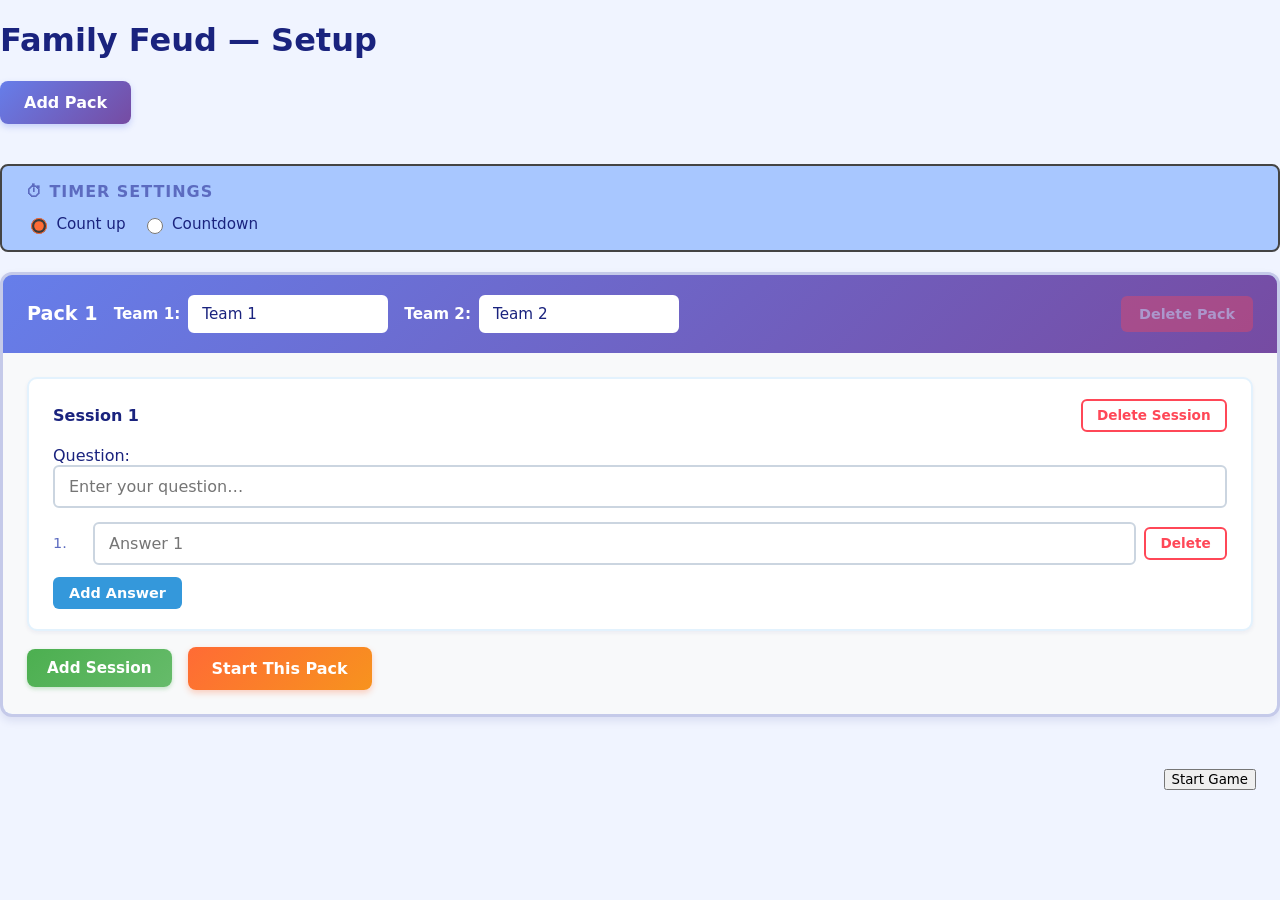
<file: index.html>
<!DOCTYPE html>
<html lang="en">
<head>
  <meta charset="UTF-8">
  <meta name="viewport" content="width=device-width, initial-scale=1.0">
  <meta name="description" content="Family Feud game setup - configure your custom game">
  <meta name="theme-color" content="#f0f4ff">
  <title>Family Feud — Setup</title>
  <link rel="stylesheet" href="css/style.css">
</head>
<body data-page="setup">

  <header>
    <h1>Family Feud — Setup</h1>
  </header>

  <main>
    <section id="controls-bar" aria-label="Session controls">
      <!-- Add Session button rendered here -->
    </section>

    <!-- Timer configuration panel -->
    <section id="timer-config-panel" aria-label="Timer settings">
      <h2 class="timer-config__title">⏱ Timer Settings</h2>
      <div class="timer-config__body">
        <div class="timer-config__mode">
          <label>
            <input type="radio" name="timer-mode" id="timer-mode-up" value="up" checked>
            Count up
          </label>
          <label>
            <input type="radio" name="timer-mode" id="timer-mode-down" value="down">
            Countdown
          </label>
        </div>
        <div class="timer-config__duration" id="timer-duration-row">
          <label for="timer-minutes">Minutes</label>
          <input type="number" id="timer-minutes" min="0" max="99" value="1" aria-label="Timer minutes">
          <span class="timer-config__colon">:</span>
          <label for="timer-seconds">Seconds</label>
          <input type="number" id="timer-seconds" min="0" max="59" value="0" aria-label="Timer seconds">
        </div>
      </div>
    </section>

    <section id="sessions-container" aria-label="Session panels">
      <!-- Session panels rendered dynamically by setupInit() -->
    </section>

    <section id="validation-area" role="status" aria-live="polite" aria-label="Validation messages">
      <!-- Validation messages rendered here -->
    </section>
  </main>

  <footer id="sticky-footer">
    <!-- Start Game button rendered here -->
  </footer>

  <script src="js/main.js"></script>
</body>
</html>
</file>
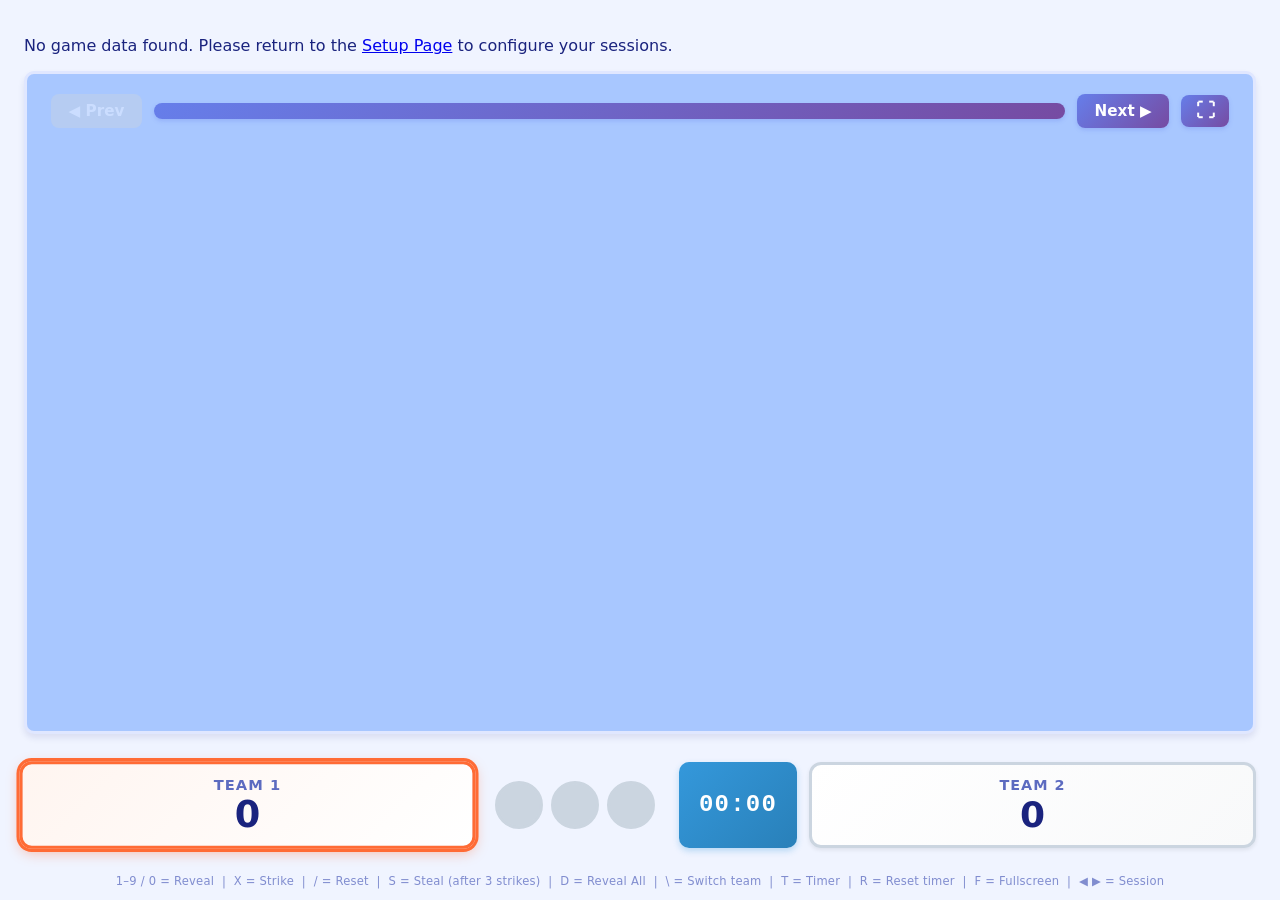
<file: game.html>
<!DOCTYPE html>
<html lang="en">
<head>
  <meta charset="UTF-8">
  <meta name="viewport" content="width=device-width, initial-scale=1.0">
  <meta name="description" content="Family Feud game - offline web-based game show experience">
  <meta name="theme-color" content="#f0f4ff">
  <title>Family Feud — Game</title>
  <link rel="stylesheet" href="css/style.css">
</head>
<body data-page="game">

  <!-- Full-screen wrong-answer overlay — shown briefly on X key press -->
  <div id="strike-overlay" aria-live="assertive" aria-label="Wrong answer">✗</div>

  <main id="game-main">

    <!-- No-data error state -->
    <p id="no-data-msg" hidden>
      No game data found. Please return to the <a href="index.html">Setup Page</a> to configure your sessions.
    </p>

    <!-- Session navigation + board block -->
    <div id="game-block">

      <!-- Nav row: Prev — question — Next — Fullscreen -->
      <div id="game-nav">
        <button id="nav-prev" aria-label="Previous session" disabled>&#9664; Prev</button>
        <h1 id="question-text"></h1>
        <button id="nav-next" aria-label="Next session">Next &#9654;</button>
        <button id="fullscreen-btn" aria-label="Toggle fullscreen" title="Fullscreen (F)">⛶</button>
      </div>

      <!-- Answer slots rendered here by renderBoard() -->
      <div id="board" aria-label="Answer board"></div>

    </div><!-- /#game-block -->

    <!-- Bottom bar: Team 1 | Strikes | Timer | Team 2 -->
    <div id="bottom-bar" aria-label="Game controls">

      <div id="team1-panel" class="team-panel active" aria-label="Team 1 score panel">
        <span class="team-label">TEAM 1</span>
        <span id="team1-score" class="team-score" aria-live="polite">0</span>
      </div>

      <!-- Strike Display -->
      <div id="strike-display" aria-label="Strike counter">
        <div class="strike-slot" data-strike="1"></div>
        <div class="strike-slot" data-strike="2"></div>
        <div class="strike-slot" data-strike="3"></div>
      </div>

      <div id="timer-display" aria-live="polite" aria-label="Timer">00:00</div>

      <div id="team2-panel" class="team-panel" aria-label="Team 2 score panel">
        <span class="team-label">TEAM 2</span>
        <span id="team2-score" class="team-score" aria-live="polite">0</span>
      </div>

    </div><!-- /#bottom-bar -->

    <!-- Keyboard shortcut reference -->
    <div id="shortcut-ref" aria-label="Keyboard shortcuts">
      1–9 / 0 = Reveal &nbsp;|&nbsp; X = Strike &nbsp;|&nbsp; / = Reset &nbsp;|&nbsp; S = Steal (after 3 strikes) &nbsp;|&nbsp; D = Reveal All &nbsp;|&nbsp; \ = Switch team &nbsp;|&nbsp; T = Timer &nbsp;|&nbsp; R = Reset timer &nbsp;|&nbsp; F = Fullscreen &nbsp;|&nbsp; ◀ ▶ = Session
    </div>

  </main>

  <script src="js/main.js"></script>
</body>
</html>
</file>
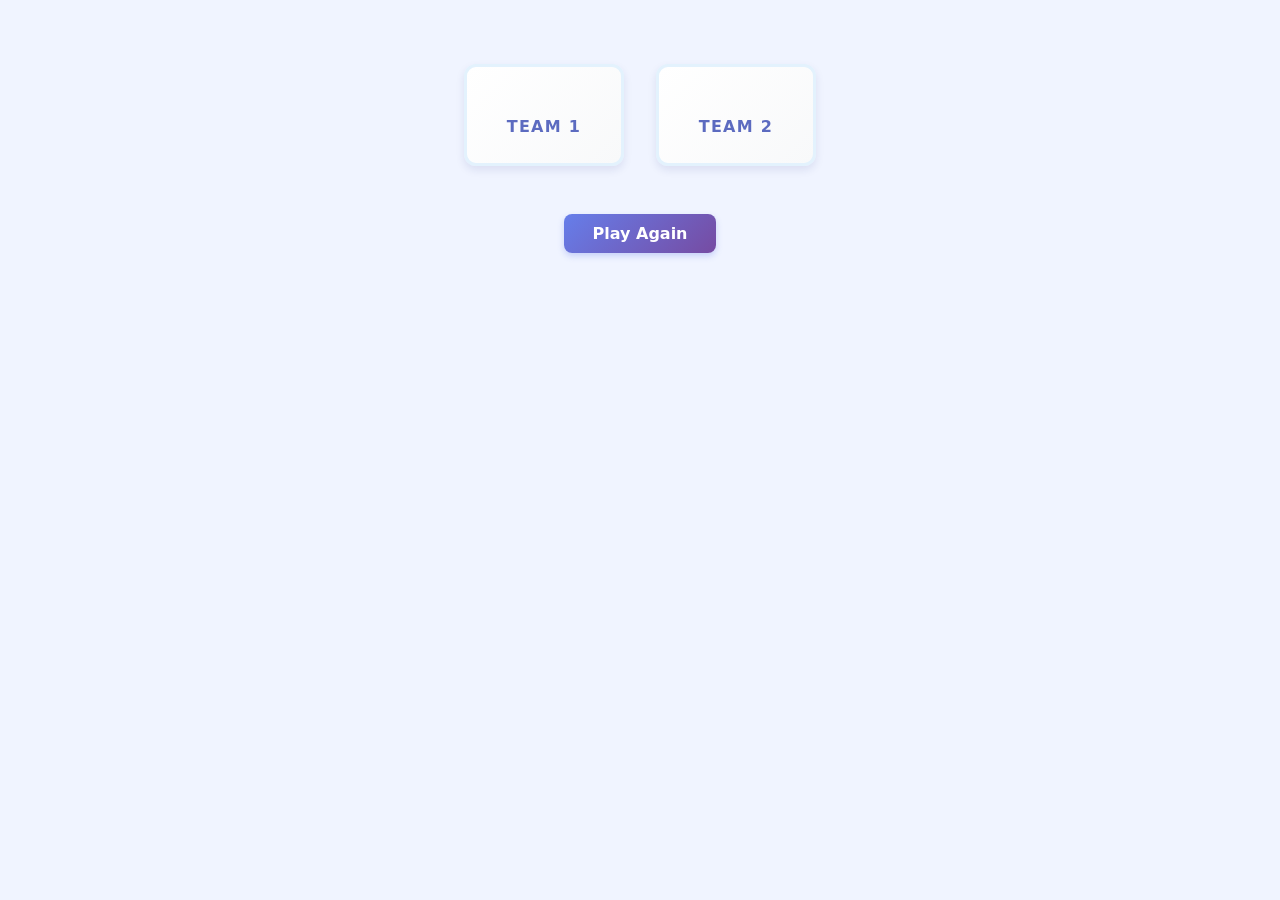
<file: results.html>
<!DOCTYPE html>
<html lang="en">
<head>
  <meta charset="UTF-8">
  <meta name="viewport" content="width=device-width, initial-scale=1.0">
  <meta name="description" content="Family Feud game results - see who won!">
  <meta name="theme-color" content="#f0f4ff">
  <title>Family Feud — Results</title>
  <link rel="stylesheet" href="css/style.css">
</head>
<body data-page="results">

  <main id="results-container">

    <div id="winner-banner" role="status" aria-live="polite">
      <!-- Winner announcement rendered dynamically by renderResults() -->
    </div>

    <div id="scores-container">
      <div class="score-panel" id="team1-result-panel" aria-label="Team 1 final score">
        <span class="score-team-label">TEAM 1</span>
        <span class="score-value" id="team1-final-score" aria-live="polite"></span>
      </div>
      <div class="score-panel" id="team2-result-panel" aria-label="Team 2 final score">
        <span class="score-team-label">TEAM 2</span>
        <span class="score-value" id="team2-final-score" aria-live="polite"></span>
      </div>
    </div>

    <p id="error-msg" hidden>
      Scores could not be retrieved. <a href="index.html">Return to Setup Page</a>
    </p>

    <button id="play-again-btn" hidden>Play Again</button>

  </main>

  <script src="js/main.js"></script>
</body>
</html>
</file>
<file: css/style.css>
/* ==========================================================================
   Family Feud Game — Main Stylesheet
   Shared by index.html (Setup Page) and game.html (Game Page)
   ========================================================================== */

/* Performance optimizations */
*,
*::before,
*::after {
  box-sizing: border-box;
}

html {
  /* Enable GPU acceleration for smoother animations */
  -webkit-font-smoothing: antialiased;
  -moz-osx-font-smoothing: grayscale;
}

/* ==========================================================================
   1. CSS Custom Properties (Design Tokens)
   ========================================================================== */

:root {
  
  --bg:               #f0f4ff;        /* Soft blue-white background */
  --loading:          hsl(219, 100%, 83%);        /* Clean panels (renamed from panel-bg) */
  --slot-hidden:      #e3f2fd;        /* Light blue for hidden slots */
  --slot-revealed:    #4caf50;        /* Vibrant green for revealed */
  --text-primary:     #1a237e;        /* Deep blue for primary text */
  --text-secondary:   #5c6bc0;        /* Medium blue for secondary text */
  --active-border:    #ff6b35;        /* Bright orange for active elements */
  --strike-active:    #ff4757;        /* Bright red for wrong answers */
  --strike-inactive:  #cbd5e0;        /* Light gray for inactive */
  --accent-purple:    #9b59b6;        /* Purple accent */
  --accent-blue:      #3498db;        /* Blue accent */
  --accent-yellow:    #ffd700;        /* Gold/yellow accent */
}

/* ==========================================================================
   2. Reset & Base Styles
   ========================================================================== */

*,
*::before,
*::after {
  box-sizing: border-box;
}

body {
  margin: 0;
  background: var(--bg);
  color: var(--text-primary);
  font-family: 'Segoe UI', system-ui, -apple-system, sans-serif;
}

/* Generic button styles across all pages */
button {
  font-family: inherit;
  cursor: pointer;
  transition: all 0.2s ease;
  touch-action: manipulation; /* Prevent double-tap zoom on mobile */
}

button:active:not(:disabled) {
  transform: scale(0.95);
}

/* Form input styles */
input, textarea {
  font-family: inherit;
}

/* ==========================================================================
   3. Layout Primitives
   ========================================================================== */

/* Page-level wrapper — constrain width and center content */
.page-container {
  max-width: 960px;
  margin: 0 auto;
  padding: 1rem 1.5rem;
}

/* Generic stack — vertical rhythm between direct children */
.stack > * + * {
  margin-top: 1rem;
}

/* Horizontal cluster — flex row with wrapping */
.cluster {
  display: flex;
  flex-wrap: wrap;
  gap: 0.75rem;
  align-items: center;
}

/* ==========================================================================
   4. Setup Page — Pack & Session Panels
   ========================================================================== */

/* Outer wrapper for the pack list */
#sessions-container {
  display: flex;
  flex-direction: column;
  gap: 1.5rem;
  padding: 0 0 1rem;
}

/* Individual pack card */
.pack-panel {
  background: var(--loading);
  border: 3px solid #c5cae9;
  border-radius: 12px;
  padding: 0;
  margin: 0;
  box-shadow: 0 4px 8px rgba(26, 35, 126, 0.1);
  transition: box-shadow 0.2s ease;
  overflow: hidden;
}

.pack-panel:hover {
  box-shadow: 0 6px 16px rgba(26, 35, 126, 0.15);
}

/* Pack panel header row (title + team inputs + delete button) */
.pack-panel__header {
  display: flex;
  flex-wrap: wrap;
  align-items: center;
  gap: 1rem;
  padding: 1.25rem 1.5rem;
  background: linear-gradient(135deg, #667eea 0%, #764ba2 100%);
  color: #ffffff;
  user-select: none;
}

.pack-panel__header:hover .pack-panel__title {
  text-decoration: underline;
}

/* Pack title label */
.pack-panel__title {
  font-size: 1.2rem;
  font-weight: 700;
  color: #ffffff;
  margin: 0;
  flex: 0 0 auto;
  cursor: pointer;
  user-select: none;
}

.pack-panel__title:hover {
  text-decoration: underline;
}

/* Team name inputs container */
.pack-panel__team-inputs {
  display: flex;
  flex-wrap: wrap;
  gap: 1rem;
  flex: 1;
  align-items: center;
}

.pack-panel__team-inputs label {
  display: flex;
  align-items: center;
  gap: 0.5rem;
  color: #ffffff;
  font-size: 0.95rem;
  font-weight: 600;
}

.pack-team1-input,
.pack-team2-input {
  padding: 0.5rem 0.75rem;
  border: 2px solid #ffffff;
  border-radius: 6px;
  font-size: 0.95rem;
  background: #ffffff;
  color: var(--text-primary);
  max-width: 200px;
}

.pack-team1-input:focus,
.pack-team2-input:focus {
  outline: none;
  border-color: var(--accent-yellow);
  box-shadow: 0 0 0 3px rgba(255, 215, 0, 0.3);
}

/* Pack delete button */
.pack-delete-btn {
  padding: 0.5rem 1rem;
  background: rgba(255, 71, 87, 0.9);
  color: #ffffff;
  border: 2px solid transparent;
  border-radius: 6px;
  font-size: 0.9rem;
  font-weight: 600;
  transition: all 0.2s;
}

.pack-delete-btn:hover:not(:disabled) {
  background: #e63946;
  border-color: #ffffff;
}

.pack-delete-btn:disabled {
  opacity: 0.4;
  cursor: not-allowed;
}

/* Pack body (collapsible) */
.pack-panel__body {
  display: none;
  padding: 1.5rem;
  background: #f8f9fa;
}

.pack-panel.expanded .pack-panel__body {
  display: block;
}

/* Sessions container within pack */
.pack-sessions-container {
  display: flex;
  flex-direction: column;
  gap: 1.25rem;
  margin-bottom: 1rem;
}

/* Pack score display */
.pack-score-display {
  background: linear-gradient(135deg, #ffd700 0%, #ffed4e 100%);
  border: 2px solid #f0c419;
  border-radius: 8px;
  padding: 1rem 1.25rem;
  margin-bottom: 1.25rem;
  font-size: 1rem;
  color: #1a237e;
  text-align: center;
  box-shadow: 0 2px 4px rgba(255, 215, 0, 0.3);
}

.pack-score-display strong {
  font-weight: 700;
}

/* Button container for pack actions */
.pack-button-container {
  display: flex;
  gap: 1rem;
  flex-wrap: wrap;
  align-items: center;
}

.start-pack-btn {
  padding: 0.75rem 1.5rem;
  background: linear-gradient(135deg, #ff6b35 0%, #f7931e 100%);
  color: #ffffff;
  border: none;
  border-radius: 8px;
  font-size: 1rem;
  font-weight: 700;
  cursor: pointer;
  transition: all 0.2s;
  box-shadow: 0 3px 6px rgba(255, 107, 53, 0.3);
}

.start-pack-btn:hover {
  transform: translateY(-2px);
  box-shadow: 0 5px 12px rgba(255, 107, 53, 0.4);
  background: linear-gradient(135deg, #ff5722 0%, #ff8f00 100%);
}

/* Individual session card */
.session-panel {
  background: #ffffff;
  border: 2px solid #e3f2fd;
  border-radius: 10px;
  padding: 1.25rem 1.5rem;
  margin: 0;
  box-shadow: 0 2px 4px rgba(26, 35, 126, 0.06);
  transition: box-shadow 0.2s ease;
}

.session-panel:hover {
  box-shadow: 0 3px 8px rgba(26, 35, 126, 0.1);
}

/* Session panel header row (title + delete button) */
.session-panel__header {
  display: flex;
  justify-content: space-between;
  align-items: center;
  margin-bottom: 0.875rem;
}

/* Session title label */
.session-panel__title {
  font-size: 1rem;
  font-weight: 600;
  color: var(--text-primary);
  margin: 0;
}

/* Question input within a session panel */
.session-panel__question {
  width: 100%;
  margin-bottom: 0.875rem;
}

/* Answer list container */
.session-panel__answers {
  display: flex;
  flex-direction: column;
  gap: 0.5rem;
  margin-bottom: 0.75rem;
}

/* Individual answer row */
.answer-row {
  display: flex;
  align-items: center;
  gap: 0.5rem;
}

/* Answer row label (1., 2., …) */
.answer-row__label {
  min-width: 2rem;
  color: var(--text-secondary);
  font-size: 0.9rem;
}

/* Button styles for setup page */
#add-pack-btn {
  padding: 0.75rem 1.5rem;
  background: linear-gradient(135deg, #667eea 0%, #764ba2 100%);
  color: #ffffff;
  border: none;
  border-radius: 8px;
  font-size: 1rem;
  font-weight: 600;
  cursor: pointer;
  transition: all 0.2s;
  box-shadow: 0 3px 6px rgba(102, 126, 234, 0.3);
  margin-bottom: 1rem;
}

#add-pack-btn:hover:not(:disabled) {
  transform: translateY(-2px);
  box-shadow: 0 5px 12px rgba(102, 126, 234, 0.4);
}

#add-pack-btn:disabled {
  opacity: 0.5;
  cursor: not-allowed;
  background: var(--strike-inactive);
  box-shadow: none;
}

.add-session-btn {
  padding: 0.625rem 1.25rem;
  background: linear-gradient(135deg, #4caf50 0%, #66bb6a 100%);
  color: #ffffff;
  border: none;
  border-radius: 8px;
  font-size: 0.95rem;
  font-weight: 600;
  cursor: pointer;
  transition: all 0.2s;
  box-shadow: 0 2px 4px rgba(76, 175, 80, 0.3);
}

.add-session-btn:hover:not(:disabled) {
  transform: translateY(-1px);
  box-shadow: 0 4px 8px rgba(76, 175, 80, 0.4);
}

.add-session-btn:disabled {
  opacity: 0.5;
  cursor: not-allowed;
  background: var(--strike-inactive);
  box-shadow: none;
}

.add-answer-btn {
  padding: 0.5rem 1rem;
  background: #3498db;
  color: #ffffff;
  border: none;
  border-radius: 6px;
  font-size: 0.9rem;
  font-weight: 600;
  cursor: pointer;
  transition: all 0.2s;
}

.add-answer-btn:hover:not(:disabled) {
  background: #2980b9;
  transform: translateY(-1px);
}

.add-answer-btn:disabled {
  opacity: 0.5;
  cursor: not-allowed;
  background: var(--strike-inactive);
}

.session-delete-btn,
.answer-delete-btn {
  padding: 0.4rem 0.9rem;
  background: transparent;
  color: var(--strike-active);
  border: 2px solid var(--strike-active);
  border-radius: 6px;
  font-size: 0.85rem;
  font-weight: 600;
  cursor: pointer;
  transition: all 0.2s;
}

.session-delete-btn:hover:not(:disabled),
.answer-delete-btn:hover:not(:disabled) {
  background: var(--strike-active);
  color: #ffffff;
}

.session-delete-btn:disabled,
.answer-delete-btn:disabled {
  opacity: 0.4;
  cursor: not-allowed;
  border-color: var(--strike-inactive);
  color: var(--strike-inactive);
}

/* Input styling for setup page */
.session-question-input,
.answer-row input[type="text"] {
  width: 100%;
  padding: 0.625rem 0.875rem;
  font-size: 1rem;
  border: 2px solid #cbd5e0;
  border-radius: 6px;
  background: #ffffff;
  color: var(--text-primary);
  transition: border-color 0.2s, box-shadow 0.2s;
}

.session-question-input:focus,
.answer-row input[type="text"]:focus {
  outline: none;
  border-color: var(--active-border);
  box-shadow: 0 0 0 3px rgba(255, 107, 53, 0.2);
}

/* Controls bar styling */
#controls-bar {
  display: flex;
  gap: 0.75rem;
  margin-bottom: 1.5rem;
  flex-wrap: wrap;
}

/* ==========================================================================
   5. Setup Page — Timer Config Panel
   ========================================================================== */

#timer-config-panel {
  background: var(--loading);
  border: 2px solid #444;
  border-radius: 8px;
  padding: 1rem 1.5rem;
  margin-bottom: 1.25rem;
}

.timer-config__title {
  font-size: 1rem;
  font-weight: 700;
  color: var(--text-secondary);
  text-transform: uppercase;
  letter-spacing: 0.06em;
  margin: 0 0 0.875rem;
}

.timer-config__body {
  display: flex;
  flex-wrap: wrap;
  align-items: center;
  gap: 1.25rem;
}

/* Count-up / Countdown radio group */
.timer-config__mode {
  display: flex;
  gap: 1rem;
}

.timer-config__mode label {
  display: flex;
  align-items: center;
  gap: 0.4rem;
  cursor: pointer;
  font-size: 0.95rem;
  color: var(--text-primary);
}

.timer-config__mode input[type="radio"] {
  accent-color: var(--active-border);
  width: 1rem;
  height: 1rem;
}

/* Duration inputs row (MM : SS) */
.timer-config__duration {
  display: flex;
  align-items: center;
  gap: 0.5rem;
}

.timer-config__duration label {
  font-size: 0.85rem;
  color: var(--text-secondary);
}

.timer-config__duration input[type="number"] {
  width: 4rem;
  text-align: center;
  font-size: 1.1rem;
  font-weight: 700;
  padding: 0.3rem 0.4rem;
  background: var(--bg);
  color: var(--text-primary);
  border: 2px solid #444;
  border-radius: 5px;
}

.timer-config__duration input[type="number"]:focus {
  border-color: var(--active-border);
  outline: none;
}

.timer-config__colon {
  font-size: 1.2rem;
  font-weight: 700;
  color: var(--text-secondary);
}

/* Hide the duration row when count-up mode is selected */
.timer-config__duration.hidden {
  display: none;
}

/* ==========================================================================
   6. Setup Page — Validation & Sticky Footer
   ========================================================================== */

/* Validation message container */
#validation-area {
  min-height: 1.5rem;
  padding: 0 0 0.5rem;
}

/* Individual validation error line */
.validation-message {
  color: var(--strike-active);
  font-size: 0.9rem;
  margin: 0.25rem 0;
  display: flex;
  align-items: center;
  gap: 0.4rem;
}

.validation-message::before {
  content: "⚠";
  flex-shrink: 0;
}

/* Sticky footer — Start Game button area */
#sticky-footer {
  position: sticky;
  bottom: 1rem;
  display: flex;
  justify-content: flex-end;
  padding: 0.75rem 1.5rem;
  /* Subtle backdrop so button stays readable over scrolled content */
  background: linear-gradient(transparent, var(--bg) 40%);
  pointer-events: none; /* let clicks pass through the gradient area */
}

#sticky-footer > * {
  pointer-events: auto; /* restore click target for actual children */
}

/* ==========================================================================
   6. Game Page — Layout
   ========================================================================== */

/* Full-page game layout: block + bottom bar stacked */
#game-main {
  display: flex;
  flex-direction: column;
  min-height: 100vh;
  padding: 1.25rem 1.5rem 0;
  box-sizing: border-box;
}

/* The main game block: question header + answer board, bordered card */
#game-block {
  flex: 1;
  background: var(--loading);
  border: 3px solid #e0e7ff;
  border-radius: 10px;
  padding: 1.25rem 1.5rem;
  display: flex;
  flex-direction: column;
  gap: 1.25rem;
  margin-bottom: 1rem;
  box-shadow: 0 4px 6px rgba(26, 35, 126, 0.1);
}

/* Nav row inside the block: Prev — question — Next */
#game-nav {
  display: flex;
  align-items: center;
  gap: 0.75rem;
}

/* Question heading — ≥24px per Req 12.3 */
#question-text {
  flex: 1;
  font-size: 1.6rem;
  font-weight: 700;
  color: var(--text-primary);
  text-align: center;
  margin: 0;
  padding: 0.5rem 0.75rem;
  background: linear-gradient(135deg, #667eea 0%, #764ba2 100%);
  color: #ffffff;
  border: none;
  border-radius: 8px;
  box-shadow: 0 2px 4px rgba(102, 126, 234, 0.3);
}

/* Answer board: two columns side by side when > 5 answers */
#board {
  display: flex;
  gap: 1rem;
  justify-content: center;
}

/* Left and right column containers */
.col-left,
.col-right {
  flex: 1;
  display: flex;
  flex-direction: column;
  gap: 0.5rem;
}

/* Center column container for ≤5 answers */
.col-center {
  flex: 0 1 auto;
  max-width: 600px;
  width: 100%;
  display: flex;
  flex-direction: column;
  gap: 0.5rem;
}

/* Individual answer slot — hidden state (default) */
.answer-slot {
  min-height: 56px;
  font-size: 1.25rem;
  font-weight: 600;
  background-color: var(--slot-hidden);
  color: var(--text-primary);
  display: flex;
  align-items: center;
  justify-content: center;
  border-radius: 8px;
  border: 2px solid #bbdefb;
  padding: 0.5rem 1rem;
  user-select: none;
  transition: background-color 0.3s ease, border-color 0.3s ease, transform 0.2s ease;
  will-change: background-color, border-color;
  box-shadow: 0 2px 4px rgba(0, 0, 0, 0.08);
}

/* Answer slot — revealed state: GREEN */
.answer-slot.revealed {
  background: linear-gradient(135deg, #4caf50 0%, #81c784 100%);
  border-color: #4caf50;
  color: #ffffff;
  animation: revealPulse 0.4s ease-out;
  box-shadow: 0 4px 8px rgba(76, 175, 80, 0.3);
}

@keyframes revealPulse {
  0% { transform: scale(1); }
  50% { transform: scale(1.05); }
  100% { transform: scale(1); }
}

/* ==========================================================================
   7. Game Page — Bottom Bar (Team 1 | Timer | Team 2)
   ========================================================================== */

#bottom-bar {
  display: flex;
  flex-direction: row;
  align-items: stretch;
  gap: 0.75rem;
  padding: 0.75rem 0;
  margin-bottom: 0.5rem;
}

/* Team panels take equal width on both sides */
.team-panel {
  flex: 1;
  background: linear-gradient(135deg, #ffffff 0%, #f8f9fa 100%);
  border: 3px solid var(--strike-inactive);
  border-radius: 12px;
  padding: 0.75rem 1rem;
  display: flex;
  flex-direction: column;
  align-items: center;
  justify-content: center;
  gap: 0.25rem;
  user-select: none;
  transition: border-color 0.15s, box-shadow 0.15s, transform 0.15s;
  will-change: border-color, box-shadow;
  box-shadow: 0 2px 4px rgba(0, 0, 0, 0.08);
}

/* Active (currently playing) team: bright orange border + glow */
.team-panel.active {
  border-color: var(--active-border);
  box-shadow: 0 0 0 3px var(--active-border), 0 4px 12px rgba(255, 107, 53, 0.4);
  transform: scale(1.02);
  background: linear-gradient(135deg, #fff5f0 0%, #ffffff 100%);
}

.team-label {
  font-size: 0.9rem;
  font-weight: 700;
  color: var(--text-secondary);
  text-transform: uppercase;
  letter-spacing: 0.07em;
}

.team-score {
  font-size: 2.25rem;
  font-weight: 800;
  color: var(--text-primary);
  line-height: 1;
}

/* Strike Display */
#strike-display {
  flex: 0 0 auto;
  display: flex;
  gap: 0.5rem;
  align-items: center;
  justify-content: center;
  padding: 0.5rem 0.75rem;
}

.strike-slot {
  width: 3rem;
  height: 3rem;
  border-radius: 50%;
  background: var(--strike-inactive);
  border: 3px solid var(--strike-inactive);
  display: flex;
  align-items: center;
  justify-content: center;
  font-size: 1.8rem;
  font-weight: 900;
  color: transparent;
  transition: all 0.3s ease;
}

.strike-slot.active {
  background: var(--strike-active);
  border-color: var(--strike-active);
  color: #ffffff;
  box-shadow: 0 3px 8px rgba(255, 71, 87, 0.4);
  transform: scale(1.1);
}

.strike-slot.active::before {
  content: "✗";
}

/* Timer — centered between the two team panels */
#timer-display {
  flex: 0 0 auto;
  font-family: 'Courier New', Courier, monospace;
  font-size: 1.5rem;
  font-weight: 700;
  color: var(--text-primary);
  background: linear-gradient(135deg, #3498db 0%, #2980b9 100%);
  color: #ffffff;
  border: none;
  border-radius: 10px;
  padding: 0.75rem 1.25rem;
  min-width: 7ch;
  text-align: center;
  letter-spacing: 0.05em;
  display: flex;
  align-items: center;
  justify-content: center;
  transition: all 0.2s;
  box-shadow: 0 3px 6px rgba(52, 152, 219, 0.3);
}

/* Time-up state — red flash when countdown hits 00:00 */
#timer-display.timer-up {
  background: linear-gradient(135deg, #ff4757 0%, #e84118 100%);
  box-shadow: 0 3px 6px rgba(255, 71, 87, 0.5);
  animation: timerPulse 0.6s ease-in-out 3;
}

@keyframes timerPulse {
  0%, 100% { opacity: 1; }
  50%       { opacity: 0.35; }
}

/* ==========================================================================
   8. Game Page — Shortcut Reference Strip
   ========================================================================== */

#shortcut-ref {
  font-size: 0.72rem;
  color: var(--text-secondary);
  text-align: center;
  padding: 0.4rem 0 0.75rem;
  opacity: 0.75;
  letter-spacing: 0.02em;
}

/* ==========================================================================
   9. Game Page — Navigation Buttons
   ========================================================================== */

#nav-prev,
#nav-next,
#fullscreen-btn {
  flex-shrink: 0;
  background: linear-gradient(135deg, #667eea 0%, #764ba2 100%);
  color: #ffffff;
  border: none;
  border-radius: 8px;
  padding: 0.5rem 1.1rem;
  font-size: 0.95rem;
  font-weight: 600;
  cursor: pointer;
  transition: opacity 0.2s, transform 0.2s, box-shadow 0.2s;
  box-shadow: 0 2px 4px rgba(102, 126, 234, 0.3);
}

#nav-prev:hover:not(:disabled),
#nav-next:hover:not(:disabled),
#fullscreen-btn:hover {
  transform: translateY(-2px);
  box-shadow: 0 4px 8px rgba(102, 126, 234, 0.4);
}

#nav-prev:disabled,
#nav-next:disabled {
  opacity: 0.4;
  cursor: not-allowed;
  background: var(--strike-inactive);
  box-shadow: none;
}

/* Fullscreen button — slightly different styling */
#fullscreen-btn {
  font-size: 1.2rem;
  padding: 0.4rem 0.9rem;
  line-height: 1;
}

/* ==========================================================================
   10. Game Page — Wrong-Answer Strike Overlay
   ========================================================================== */

/*
 * Full-screen "✗" that pops up when X is pressed, then fades out.
 * Hidden by default; JS adds .visible to trigger the animation.
 */
#strike-overlay {
  position: fixed;
  inset: 0;
  z-index: 999;
  display: flex;
  align-items: center;
  justify-content: center;
  font-size: 30vw;
  font-weight: 900;
  color: #e94560;
  background: rgba(0, 0, 0, 0.55);
  opacity: 0;
  pointer-events: none;
  transition: opacity 0.08s ease-in;
}

#strike-overlay.visible {
  opacity: 1;
  pointer-events: none;
}

@keyframes strikeFlash {
  0%   { opacity: 1; }
  60%  { opacity: 1; }
  100% { opacity: 0; }
}

#strike-overlay.flashing {
  animation: strikeFlash 0.8s ease-out forwards;
}

/* ==========================================================================
   13. Accessibility — Focus Styles & ARIA
   ========================================================================== */

/*
 * Visible focus ring for keyboard navigation (Requirements 12.1).
 * Uses :focus-visible so mouse users don't see the ring,
 * but keyboard users get a clear gold outline on all interactive elements.
 */
:focus-visible {
  outline: 3px solid var(--active-border);
  outline-offset: 3px;
}

/* Remove default outline only when :focus-visible is not active */
:focus:not(:focus-visible) {
  outline: none;
}

/* Rounded focus ring for buttons, inputs, and links */
button:focus-visible,
input:focus-visible,
a:focus-visible {
  outline: 3px solid var(--active-border);
  outline-offset: 2px;
  border-radius: 3px;
}

/* ==========================================================================
   14. Responsive Adjustments
   ========================================================================== */

/* Shrink prominent text slightly on narrow viewports (< 768px) */
@media (max-width: 768px) {
  #question-text { font-size: 1.1rem; }
  .answer-slot { font-size: 1rem; min-height: 44px; }
  #winner-banner { font-size: 1.75rem; }
  .score-value { font-size: 2rem; }
  #bottom-bar { gap: 0.5rem; }
  .team-score { font-size: 1.6rem; }
  #timer-display { font-size: 1.1rem; padding: 0.5rem 0.75rem; }
  #strike-overlay { font-size: 50vw; }
}


/* ==========================================================================
   15. Results Page
   ========================================================================== */

/* Outer wrapper — centered, dark background, padded */
#results-container {
  max-width: 960px;
  margin: 0 auto;
  padding: 2rem 1.5rem;
  background: var(--bg);
  text-align: center;
}

/* Winner announcement banner — bright orange, large, centered */
#winner-banner {
  color: #ff6b35;
  font-size: 2.5rem;
  font-weight: 700;
  text-align: center;
  margin-bottom: 2rem;
  letter-spacing: 0.04em;
  text-shadow: 0 2px 4px rgba(255, 107, 53, 0.2);
  background: linear-gradient(135deg, #ff6b35 0%, #ffa351 100%);
  -webkit-background-clip: text;
  -webkit-text-fill-color: transparent;
  background-clip: text;
}

/* Score panels row — side by side, centered */
#scores-container {
  display: flex;
  justify-content: center;
  gap: 2rem;
  flex-wrap: wrap;
  margin-bottom: 2rem;
}

/* Individual score panel card */
.score-panel {
  background: linear-gradient(135deg, #ffffff 0%, #f8f9fa 100%);
  border: 3px solid #e3f2fd;
  border-radius: 12px;
  padding: 1.5rem 2rem;
  text-align: center;
  min-width: 160px;
  box-shadow: 0 4px 8px rgba(26, 35, 126, 0.1);
}

/* Team label inside score panel */
.score-team-label {
  font-size: 1rem;
  font-weight: 600;
  color: var(--text-secondary);
  text-transform: uppercase;
  letter-spacing: 0.08em;
  margin-bottom: 0.5rem;
}

/* Score value — ≥48px per Requirement 13.3 */
.score-value {
  font-size: 3rem;
  font-weight: 700;
  color: var(--text-primary);
  line-height: 1;
}

/* Error message — hidden by default */
#error-msg {
  display: none;
  color: var(--strike-active);
  font-size: 1rem;
  margin-top: 1.5rem;
}

/* Play Again button — centered below score panels */
#play-again-btn {
  display: inline-block;
  margin-top: 1rem;
  background: linear-gradient(135deg, #667eea 0%, #764ba2 100%);
  color: #ffffff;
  border: none;
  border-radius: 8px;
  padding: 0.625rem 1.75rem;
  font-size: 1rem;
  font-weight: 600;
  cursor: pointer;
  transition: transform 0.2s, box-shadow 0.2s;
  box-shadow: 0 3px 6px rgba(102, 126, 234, 0.3);
}

#play-again-btn:hover {
  transform: translateY(-2px);
  box-shadow: 0 5px 12px rgba(102, 126, 234, 0.4);
}
</file>
